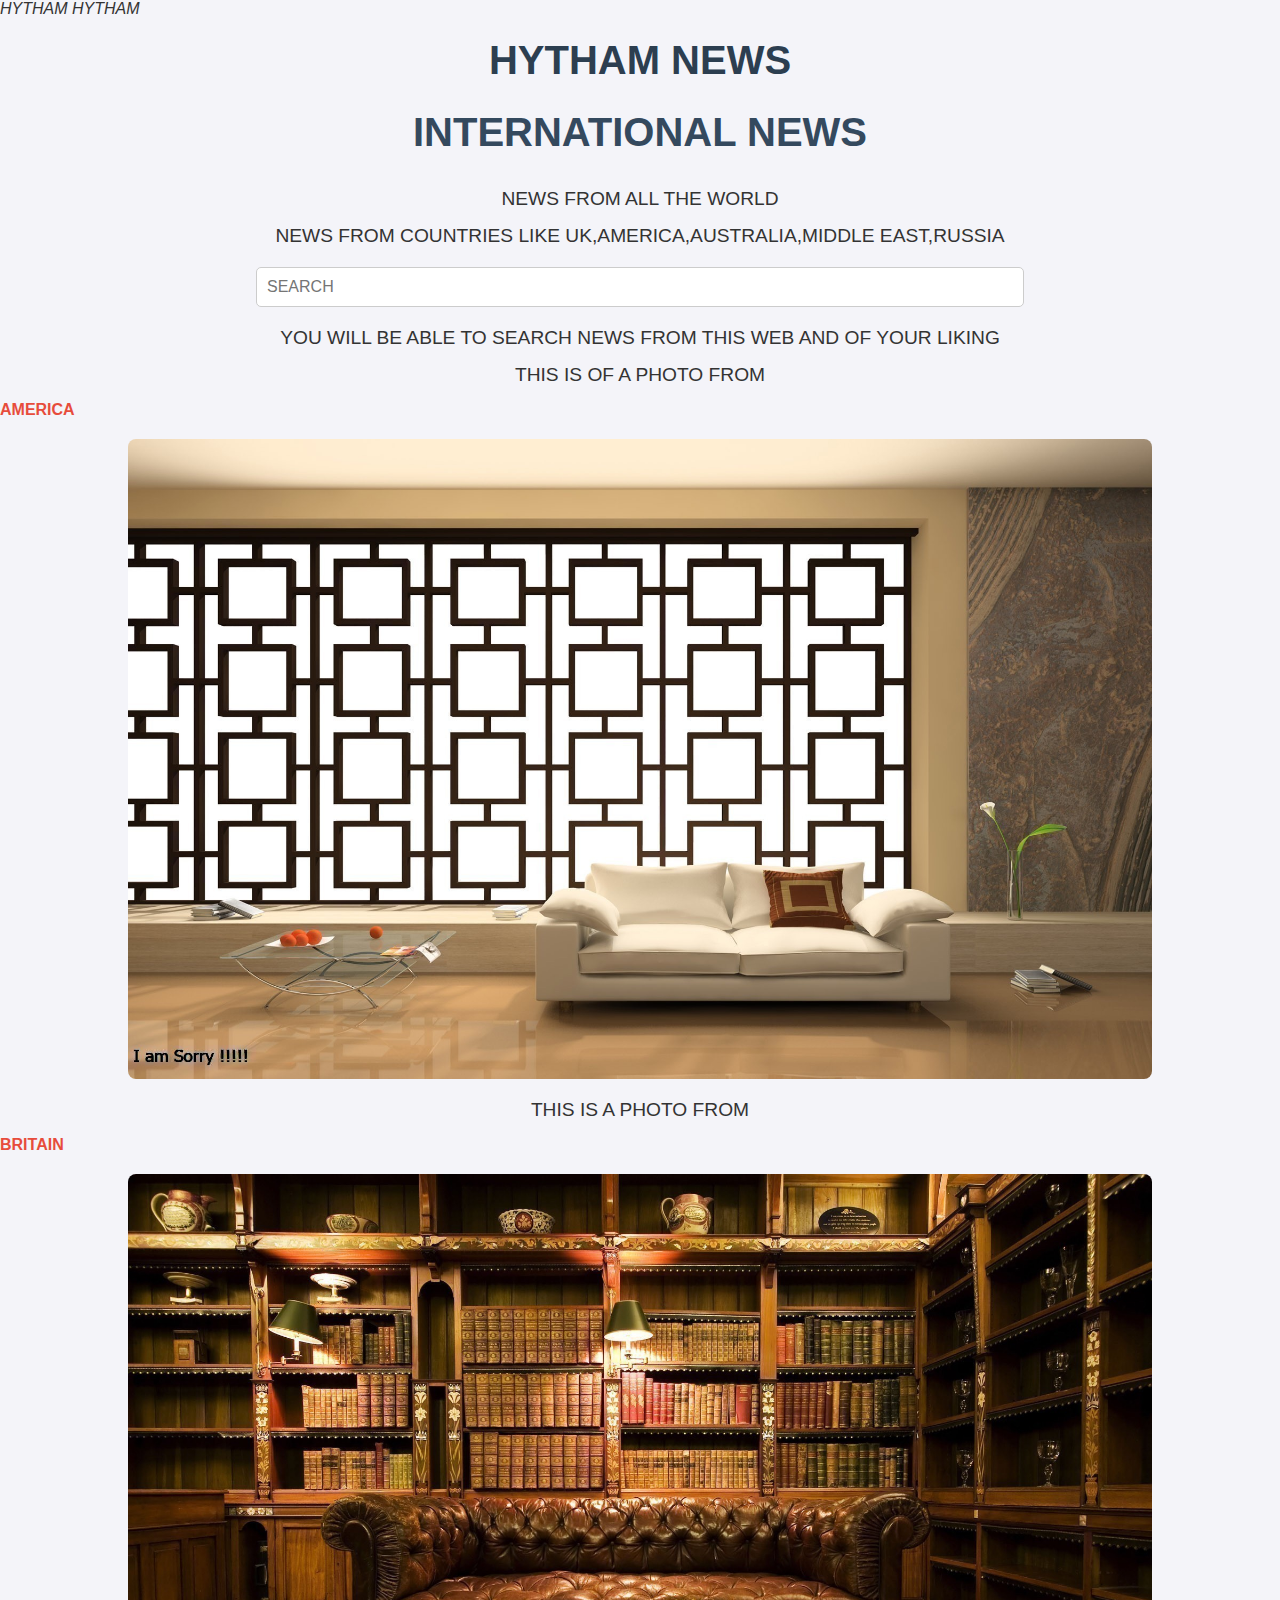
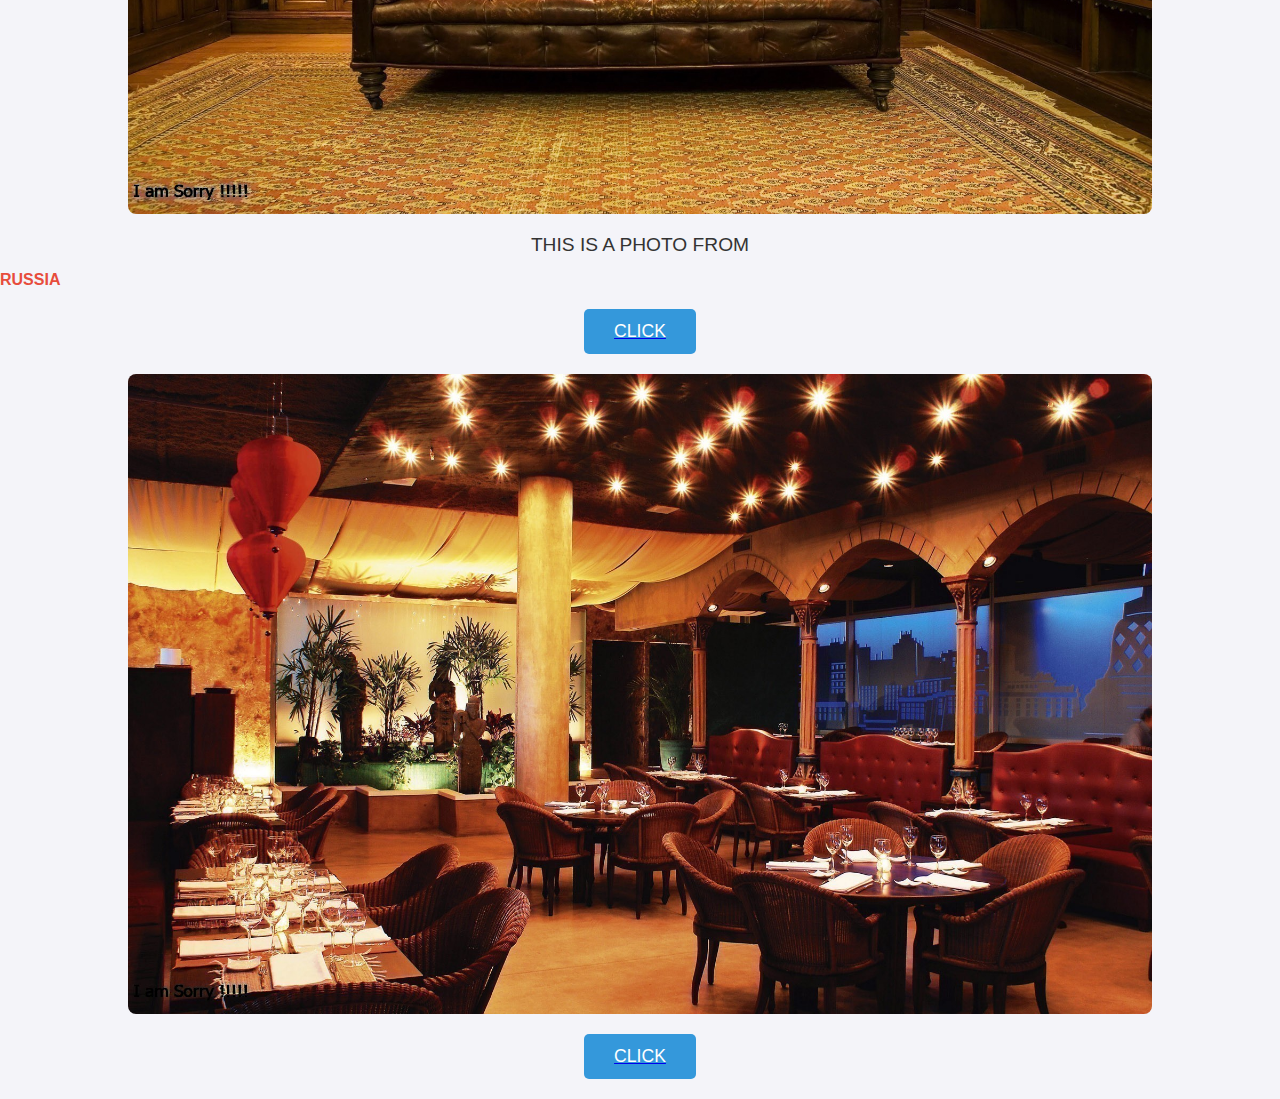
<file: international news/index.html>
<!DOCTYPE html>
<html lang="en">
<head>
    <meta charset="UTF-8">
    <meta name="viewport" content="width=device-width, initial-scale=1.0">
    <title>NEWS.ORG</title>
    <link rel="stylesheet" href="style.css">
<script src="hytham.js"></script>
</head>
<body>
    <i id="i">HYTHAM</i>
    <i id="a">HYTHAM</i>
    <h1>
        HYTHAM NEWS
    </h1>
    <h2>
        INTERNATIONAL NEWS
    </h2>
    <P id="p1">
        NEWS FROM ALL THE WORLD 
    </P>
    <p id="p2">
        NEWS FROM COUNTRIES LIKE UK,AMERICA,AUSTRALIA,MIDDLE EAST,RUSSIA
    </p>  
    <input type="search" placeholder="SEARCH" id="ph">
    <P id="p3">
        YOU WILL BE ABLE TO SEARCH NEWS FROM THIS WEB AND OF YOUR LIKING
    </P>
    <p id="p4">
        THIS IS  OF A PHOTO FROM <div id="d"> AMERICA</div>
    </p>
   <a href="wava.html">
    <img src="20.jpg" id="img1" alt="its a sofa chair">
   </a>
   <p id="p4">
    THIS IS  A PHOTO FROM <div id="d"> BRITAIN</div>
</p>
<a href="wava.html">
<img src="21.jpg" id="img2" alt="its a sofa chair">
</a>
<p id="p4">
    THIS IS A PHOTO FROM <div id="d"> RUSSIA</div>
</p>
<a href="wava.html">
    <button id="chair">
        CLICK
    </button>
</a>
<a href="wava.html">
<img src="22.jpg" id="img3" alt="its a sofa chair">
</a>
</div>
<a href="wava.html">
    <button id="chair">
        CLICK
    </button>
</a>
</body>
</html>
</file>
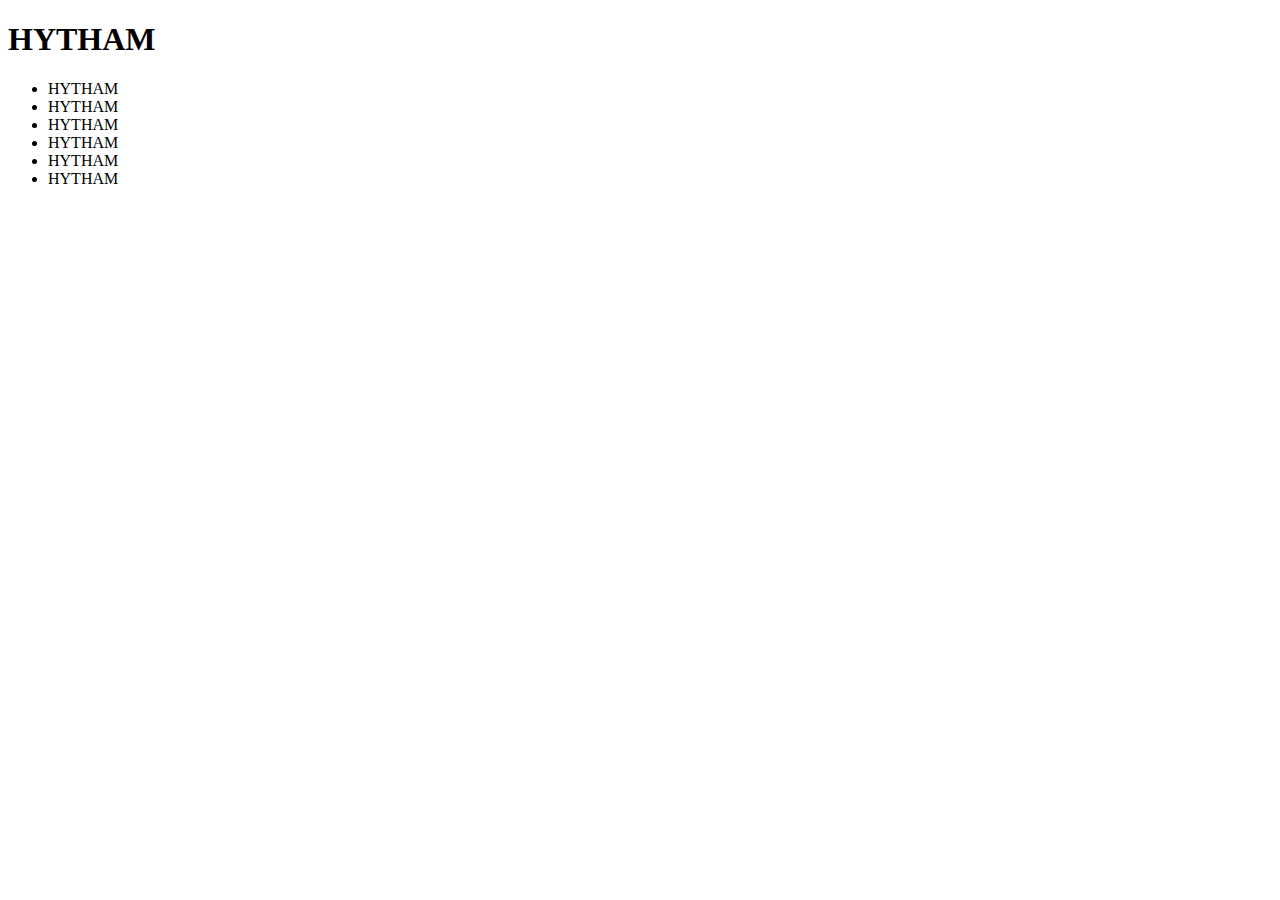
<file: international news/wava.html>
<!DOCTYPE html>
<html lang="en">
<head>
    <meta charset="UTF-8">
    <meta name="viewport" content="width=device-width, initial-scale=1.0">
    <title>NEWS.ORG</title>
</head>
<body>
   <H1>
    HYTHAM
   </H1> 
   <table>
    <td>
     <tr>
        <ul>
            <li>HYTHAM</li>   
            <li>HYTHAM</li>
            <li>HYTHAM</li>
            <li>HYTHAM</li>
            <li>HYTHAM</li>
            <li>HYTHAM</li>
        </ul>
     </tr>
    </td>
   </table>
</body>
</html>
</file>
<file: international news/style.css>
/* General Styling */
body {
    font-family: Arial, sans-serif;
    margin: 0;
    padding: 0;
    background-color: #f4f4f9;
    color: #333;
}

h1, h2 {
    text-align: center;
    font-size: 2.5em;
    margin-top: 20px;
}

h1 {
    color: #2c3e50;
}

h2 {
    color: #34495e;
}

p {
    text-align: center;
    font-size: 1.2em;
    margin: 15px;
}

/* Specific Styling for Search Input */
input[type="search"] {
    display: block;
    margin: 20px auto;
    padding: 10px;
    font-size: 1em;
    border-radius: 5px;
    border: 1px solid #ccc;
    width: 60%;
}

/* Styling for Images */
img {
    display: block;
    margin: 20px auto;
    max-width: 80%;
    border-radius: 8px;
}

#img1, #img2, #img3 {
    width: 100%;
    height: auto;
}

button {
    display: block;
    margin: 20px auto;
    padding: 12px 30px;
    background-color: #3498db;
    color: white;
    border: none;
    border-radius: 5px;
    font-size: 1.1em;
    cursor: pointer;
    transition: background-color 0.3s;
}

button:hover {
    background-color: #2980b9;
}

/* Styling for Information (e.g., Image captions) */
#d {
    color: #e74c3c;
    font-weight: bold;
}
</file>
